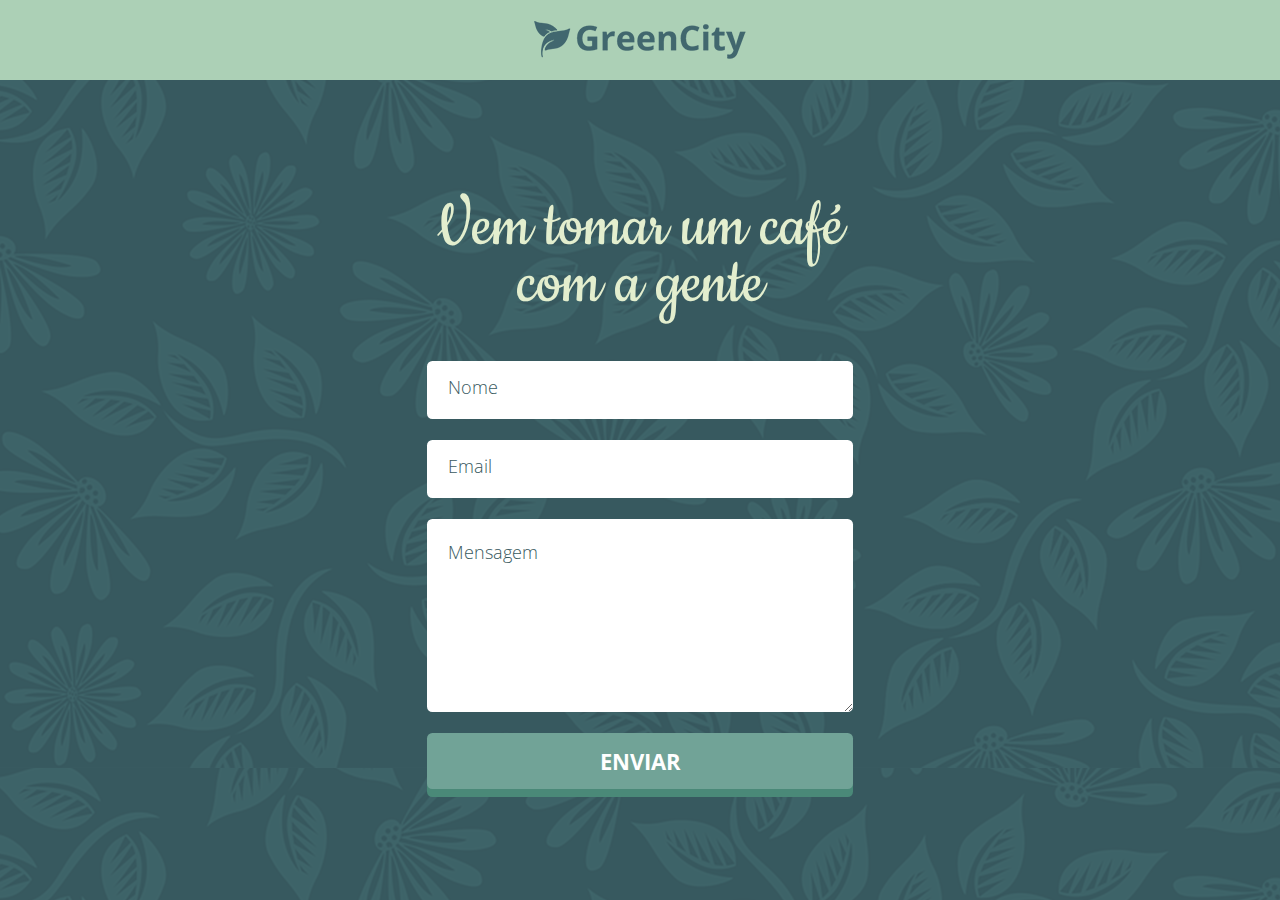
<file: public/index.html>
<!DOCTYPE html>
<html lang="en">
<head>
    <meta charset="UTF-8">
    <link rel="preconnect" href="https://fonts.googleapis.com"/>
    <link href="https://fonts.googleapis.com/css?family=Cookie&display=swap" rel="stylesheet"/> 
    <link href="https://fonts.googleapis.com/css?family=Open+Sans:300,400,700&display=swap" rel="stylesheet"/> 
    <link rel="stylesheet" href="../src/styles/global.css">
    <title>GreenCity</title>
</head>
<body>
    <header>
        <img id=logo src="../src/assets/logo.png">
    </header>

    <div id="container">
        <h1>Vem tomar um café com a gente</h1>

        <!-- Recomendamos que você não altere os IDs dos elementos do formulário -->
        <form id="contact" action="#">
            <input type="text" class="formContent" id="name" placeholder="Nome">
            <input type="text" class="formContent" id="email" placeholder="Email">
            <textarea name="message" class="formContent" id="message" cols="30" rows="10" placeholder="Mensagem"></textarea>
            <input type="submit" class="formContent" id="send" value="ENVIAR">
        </form>
    </div>
    
    <script src="../src/services/index.js" type="module"></script>
</body>
</html>
</file>
<file: src/styles/global.css>
h1 {
    font-weight: normal;
    line-height: 80%;
    align-self: center;
    font-family: 'Cookie';
    text-align: center;
    font-size: 71px;
    color: #e3eece;
}

body {
    background-image: url('../assets/background.png');
    margin: 0;
    padding: 0;
}

header {
    position: absolute;
    display: flex;
    background-color: #ACD0B6;
    top: 0;
    height: 60pt;
    width: 100%;
    justify-content: center;
    align-items: center;
}

form {
    display: flex;
    flex-direction: column;
}

#container {
    margin: 0 auto;
    margin-top: 200px;
    justify-content: center;
    width: 320pt;
}

.formContent {
    padding: 5%;
    margin-bottom: 5%;
    border-radius: 4pt;
    border: none;
}

#send {
    color:white;
    cursor: pointer;
    padding: 3%;
    font-family: 'Open Sans';
    font-weight: bold;
    font-size: 22px;
    box-shadow: 0px 8px #4a8978;
    background-color: #71a397;
}

::placeholder {
    font-family: 'Open Sans';
    font-weight: lighter;
    font-size:18px;
    color: #385960;
}
</file>
